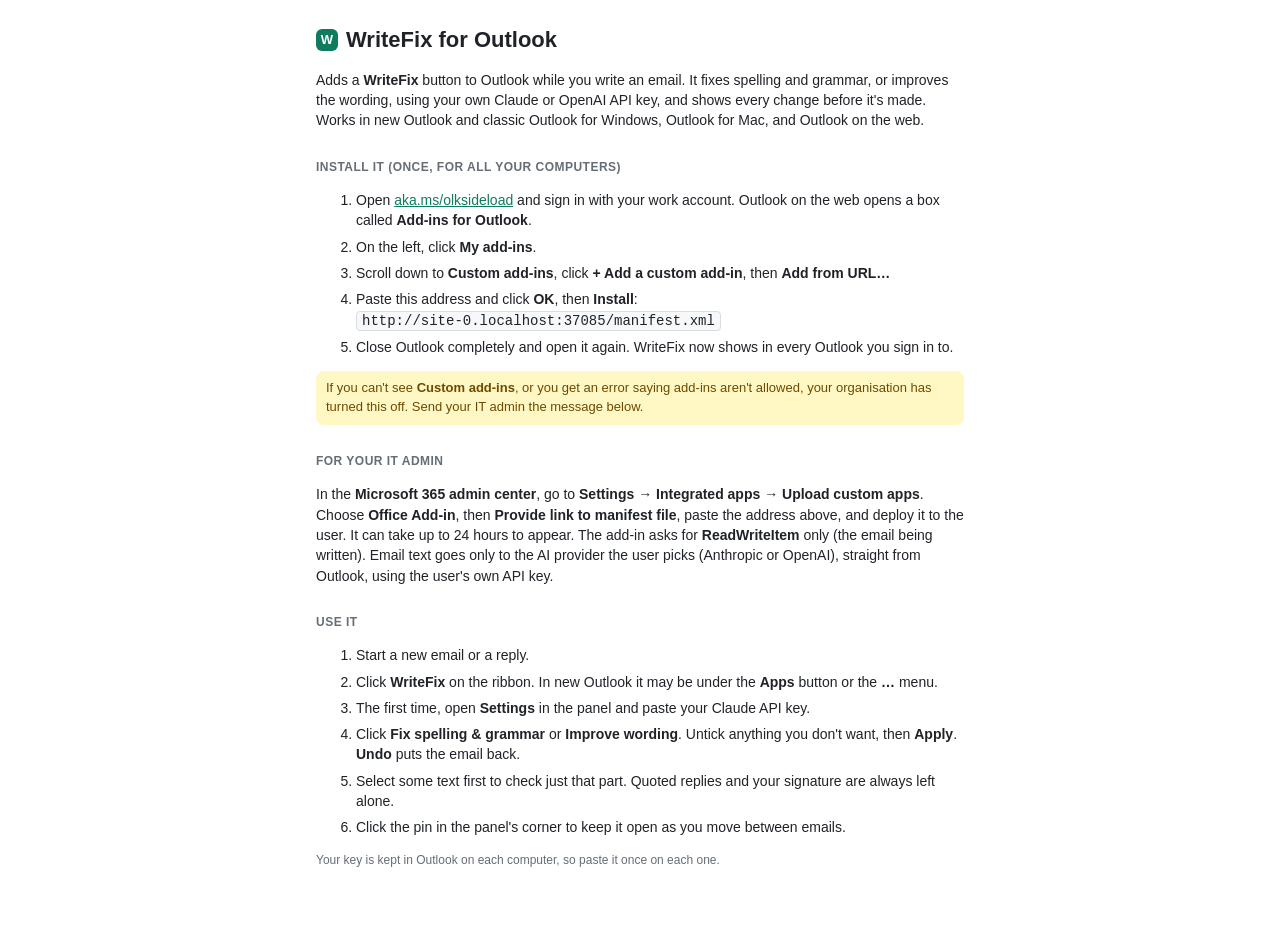
<file: help.html>
<!doctype html>
<html lang="en-GB">
<head>
  <meta charset="utf-8">
  <meta name="viewport" content="width=device-width, initial-scale=1">
  <title>WriteFix for Outlook</title>
  <link rel="stylesheet" href="ui.css">
  <style>
    body { max-width: 680px; margin: 0 auto; padding: 24px 16px 48px; }
    h1 { font-size: 22px; margin-bottom: 8px; }
    h2 { margin-top: 28px; }
    li { margin: 6px 0; }
    code { background: var(--soft); border: 1px solid var(--border); border-radius: 4px; padding: 1px 5px; overflow-wrap: anywhere; }
  </style>
</head>
<body>
  <h1><span class="logo">W</span> WriteFix for Outlook</h1>
  <p>Adds a <b>WriteFix</b> button to Outlook while you write an email. It fixes spelling and grammar,
    or improves the wording, using your own Claude or OpenAI API key, and shows every change before it's made.
    Works in new Outlook and classic Outlook for Windows, Outlook for Mac, and Outlook on the web.</p>

  <h2>Install it (once, for all your computers)</h2>
  <ol>
    <li>Open <a href="https://aka.ms/olksideload">aka.ms/olksideload</a> and sign in with your work account.
      Outlook on the web opens a box called <b>Add-ins for Outlook</b>.</li>
    <li>On the left, click <b>My add-ins</b>.</li>
    <li>Scroll down to <b>Custom add-ins</b>, click <b>+ Add a custom add-in</b>, then <b>Add from URL…</b></li>
    <li>Paste this address and click <b>OK</b>, then <b>Install</b>:<br>
      <code id="manifest-url">manifest.xml</code></li>
    <li>Close Outlook completely and open it again. WriteFix now shows in every Outlook you sign in to.</li>
  </ol>
  <p class="warn">If you can't see <b>Custom add-ins</b>, or you get an error saying add-ins aren't allowed,
    your organisation has turned this off. Send your IT admin the message below.</p>

  <h2>For your IT admin</h2>
  <p>In the <b>Microsoft 365 admin center</b>, go to <b>Settings → Integrated apps → Upload custom apps</b>.
    Choose <b>Office Add-in</b>, then <b>Provide link to manifest file</b>, paste the address above, and deploy it
    to the user. It can take up to 24 hours to appear. The add-in asks for <b>ReadWriteItem</b> only (the email
    being written). Email text goes only to the AI provider the user picks (Anthropic or OpenAI), straight from
    Outlook, using the user's own API key.</p>

  <h2>Use it</h2>
  <ol>
    <li>Start a new email or a reply.</li>
    <li>Click <b>WriteFix</b> on the ribbon. In new Outlook it may be under the <b>Apps</b> button or the <b>…</b> menu.</li>
    <li>The first time, open <b>Settings</b> in the panel and paste your Claude API key.</li>
    <li>Click <b>Fix spelling &amp; grammar</b> or <b>Improve wording</b>. Untick anything you don't want, then
      <b>Apply</b>. <b>Undo</b> puts the email back.</li>
    <li>Select some text first to check just that part. Quoted replies and your signature are always left alone.</li>
    <li>Click the pin in the panel's corner to keep it open as you move between emails.</li>
  </ol>
  <p class="muted">Your key is kept in Outlook on each computer, so paste it once on each one.</p>
  <script src="help.js"></script>
</body>
</html>
</file>
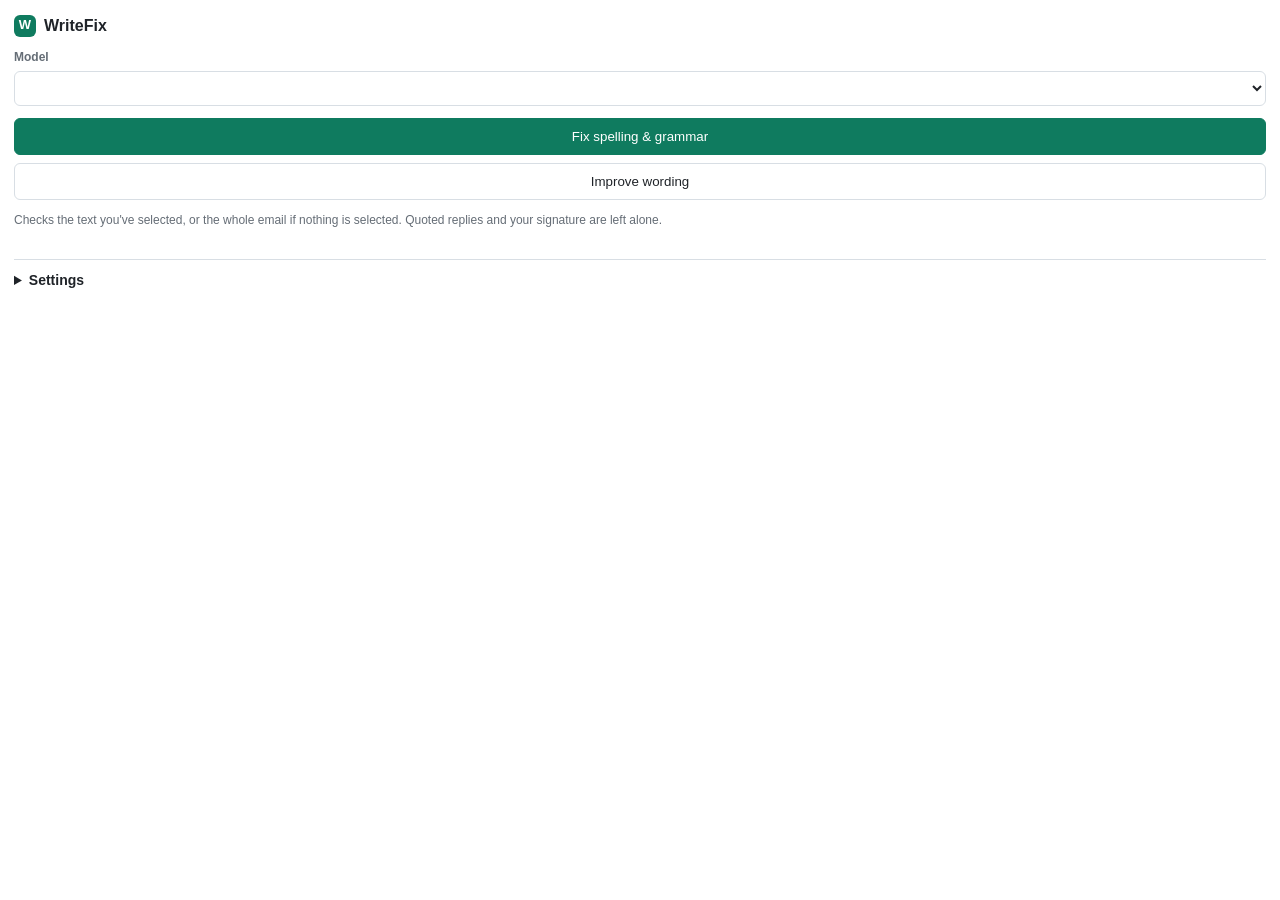
<file: taskpane.html>
<!doctype html>
<html lang="en-GB">
<head>
  <meta charset="utf-8">
  <meta name="viewport" content="width=device-width, initial-scale=1">
  <!-- Scripts only from this site and Microsoft (Office.js), since your API key is kept in this
       panel's storage. The email is read in a hidden frame that can't run scripts, and remote
       images aren't loaded, so nothing in the email can call out. -->
  <meta http-equiv="Content-Security-Policy" content="default-src 'self' https:; script-src 'self' https://appsforoffice.microsoft.com https://*.microsoft.com https://*.office.com https://*.office.net; style-src 'self' 'unsafe-inline' https:; img-src 'self' data:; object-src 'none'; base-uri 'none'; form-action 'none'">
  <title>WriteFix</title>
  <link rel="stylesheet" href="ui.css">
  <link rel="stylesheet" href="taskpane.css">
  <script src="https://appsforoffice.microsoft.com/lib/1/hosted/office.js"></script>
  <script src="taskpane.js" defer></script>
</head>
<body>
  <header class="row">
    <h1><span class="logo">W</span> WriteFix</h1>
  </header>

  <section>
    <label class="field">
      <span class="label">Model</span>
      <select id="model"></select>
    </label>
    <div id="model-note" class="muted"></div>
  </section>

  <div class="actions">
    <button id="fix" class="btn primary">Fix spelling &amp; grammar</button>
    <button id="improve" class="btn">Improve wording</button>
  </div>
  <p class="muted">Checks the text you've selected, or the whole email if nothing is selected.
    Quoted replies and your signature are left alone.</p>

  <div class="status-row">
    <span id="spinner" class="spinner" hidden></span>
    <div id="status" class="status" role="status" aria-live="polite" hidden></div>
  </div>

  <div id="undo-row" class="row" hidden>
    <button id="undo" class="btn">Undo</button>
  </div>

  <section id="results" hidden>
    <p id="summary" class="summary"></p>
    <p class="muted">Untick any change you don't want, then apply.</p>
    <div id="list" class="list"></div>
    <p id="dropped" class="muted" hidden></p>
    <div class="row">
      <button id="apply" class="btn primary">Apply all changes</button>
      <button id="discard" class="btn">Cancel</button>
    </div>
  </section>

  <details id="settings">
    <summary>Settings</summary>
    <p id="no-key" class="warn" hidden></p>
    <label class="field">
      <span class="label">Claude API key</span>
      <input id="anthropic-key" type="password" autocomplete="off" spellcheck="false" placeholder="sk-ant-…">
    </label>
    <p class="muted">Get one at <a href="https://console.anthropic.com/settings/keys" target="_blank" rel="noopener">console.anthropic.com</a>.</p>
    <label class="field">
      <span class="label">OpenAI API key (only for GPT models)</span>
      <input id="openai-key" type="password" autocomplete="off" spellcheck="false" placeholder="sk-…">
    </label>
    <p class="muted">Get one at <a href="https://platform.openai.com/api-keys" target="_blank" rel="noopener">platform.openai.com</a>.</p>
    <p id="key-status" class="muted"></p>
    <label class="field">
      <span class="label">Spelling</span>
      <select id="spelling"></select>
    </label>
    <p class="muted">Keys are kept in Outlook on this computer only, and are sent only to the provider you choose.</p>
  </details>
</body>
</html>
</file>
<file: ui.css>
:root {
  --bg: #ffffff; --fg: #1f2328; --muted: #656d76; --border: #d8dee4; --soft: #f6f8fa;
  --accent: #0f7b5f; --accent-fg: #ffffff; --accent-hover: #0b664e;
  --bad: #d1242f; --bad-soft: #ffebe9; --good: #1a7f37; --good-soft: #dafbe1; --warn-bg: #fff8c5; --warn-fg: #6c4a00;
  color-scheme: light dark;
}
@media (prefers-color-scheme: dark) {
  :root {
    --bg: #1f2428; --fg: #e6edf3; --muted: #9198a1; --border: #3d444d; --soft: #262c33;
    --accent: #2ea383; --accent-fg: #0d1117; --accent-hover: #3cbf9a;
    --bad: #ff7b72; --bad-soft: rgba(248, 81, 73, .15); --good: #56d364; --good-soft: rgba(46, 160, 67, .18);
    --warn-bg: rgba(187, 128, 9, .15); --warn-fg: #e3b341;
  }
}
* { box-sizing: border-box; }
[hidden] { display: none !important; }
body { margin: 0; background: var(--bg); color: var(--fg); font: 14px/1.45 -apple-system, BlinkMacSystemFont, "Segoe UI", Roboto, Helvetica, Arial, sans-serif; }
a { color: var(--accent); }
h1 { font-size: 16px; margin: 0; display: flex; align-items: center; gap: 8px; }
h2 { font-size: 12px; text-transform: uppercase; letter-spacing: .04em; color: var(--muted); margin: 16px 0 6px; font-weight: 650; }
.logo { width: 22px; height: 22px; border-radius: 6px; background: var(--accent); color: var(--accent-fg); font-weight: 800; font-size: 13px; display: inline-flex; align-items: center; justify-content: center; }
.btn { font: 600 13px/1 inherit; font-family: inherit; border-radius: 6px; padding: 8px 12px; cursor: pointer; border: 1px solid var(--border); background: var(--bg); color: var(--fg); }
.btn:hover { background: var(--soft); }
.btn.primary { background: var(--accent); border-color: var(--accent); color: var(--accent-fg); }
.btn.primary:hover { background: var(--accent-hover); }
.btn:disabled { opacity: .55; cursor: default; }
.row { display: flex; gap: 8px; align-items: center; flex-wrap: wrap; }
.warn { background: var(--warn-bg); color: var(--warn-fg); border-radius: 8px; padding: 8px 10px; font-size: 13px; }
.muted { color: var(--muted); font-size: 12px; }
.switch { display: flex; align-items: center; justify-content: space-between; gap: 12px; padding: 6px 0; }
.switch input { width: 34px; height: 20px; appearance: none; background: var(--border); border-radius: 10px; position: relative; cursor: pointer; flex: none; margin: 0; transition: background .15s; }
.switch input::after { content: ""; position: absolute; top: 2px; left: 2px; width: 16px; height: 16px; border-radius: 50%; background: #fff; transition: transform .15s; box-shadow: 0 1px 2px rgba(0,0,0,.3); }
.switch input:checked { background: var(--accent); }
.switch input:checked::after { transform: translateX(14px); }
.switch input:focus-visible { outline: 2px solid var(--accent); outline-offset: 2px; }
.models { border: 1px solid var(--border); border-radius: 8px; overflow: hidden; }
.model { display: flex; align-items: center; gap: 10px; padding: 8px 10px; cursor: pointer; border-top: 1px solid var(--border); }
.model:first-child { border-top: 0; }
.model:hover { background: var(--soft); }
.model input { position: absolute; opacity: 0; pointer-events: none; }
.model .name { font-weight: 600; }
.model .note { color: var(--muted); font-size: 12px; }
.model .tick { margin-left: auto; color: var(--accent); font-weight: 800; visibility: hidden; }
.model input:checked ~ .tick { visibility: visible; }
.model:has(input:focus-visible) { outline: 2px solid var(--accent); outline-offset: -2px; }
textarea, input[type=text], input[type=password], select {
  width: 100%; font: 14px/1.4 inherit; font-family: inherit; color: var(--fg); background: var(--bg);
  border: 1px solid var(--border); border-radius: 6px; padding: 8px 10px;
}
textarea:focus, input:focus, select:focus { outline: 2px solid var(--accent); outline-offset: -1px; border-color: transparent; }
.diff { white-space: pre-wrap; overflow-wrap: anywhere; background: var(--soft); border: 1px solid var(--border); border-radius: 8px; padding: 10px 12px; }
.diff del + ins { margin-left: .3em; }
.diff ins { text-decoration: none; background: var(--good-soft); font-weight: 650; border-radius: 3px; }
.diff del { color: var(--muted); background: var(--bad-soft); text-decoration-color: var(--bad); border-radius: 3px; }
.err { color: var(--bad); }
.ok { color: var(--good); }
</file>
<file: taskpane.css>
body { padding: 14px 14px 24px; }
header { margin-bottom: 12px; }
section { margin-bottom: 12px; }
.field { display: block; margin: 10px 0 4px; }
.label { display: block; font-size: 12px; font-weight: 650; color: var(--muted); margin-bottom: 4px; }
.actions { display: grid; gap: 8px; margin: 12px 0 6px; }
.actions .btn { width: 100%; padding: 10px 12px; }
.status-row { display: flex; align-items: center; gap: 8px; margin: 10px 0; }
.status { font-size: 13px; }
.status.err { color: var(--bad); }
.status.ok { color: var(--good); }
.spinner { width: 16px; height: 16px; flex: none; border-radius: 50%; border: 2px solid var(--border); border-top-color: var(--accent); animation: spin .8s linear infinite; }
@keyframes spin { to { transform: rotate(360deg); } }
.summary { font-weight: 650; margin: 12px 0 2px; }
.list { display: grid; gap: 6px; margin: 8px 0 12px; }
.change { display: flex; gap: 8px; align-items: flex-start; border: 1px solid var(--border); border-radius: 8px; padding: 8px 10px; cursor: pointer; }
.change:hover { background: var(--soft); }
.change input { margin-top: 3px; flex: none; accent-color: var(--accent); }
.change .diff { background: none; border: 0; padding: 0; white-space: pre-wrap; }
.change .ctx { color: var(--muted); }
.change del { margin: 0 .2em; }
.change ins { margin-right: .2em; }
.change:has(input:not(:checked)) .diff { opacity: .5; }
details { margin-top: 18px; border-top: 1px solid var(--border); padding-top: 10px; }
summary { cursor: pointer; font-weight: 650; }
details .warn { margin: 10px 0 0; }
</file>
